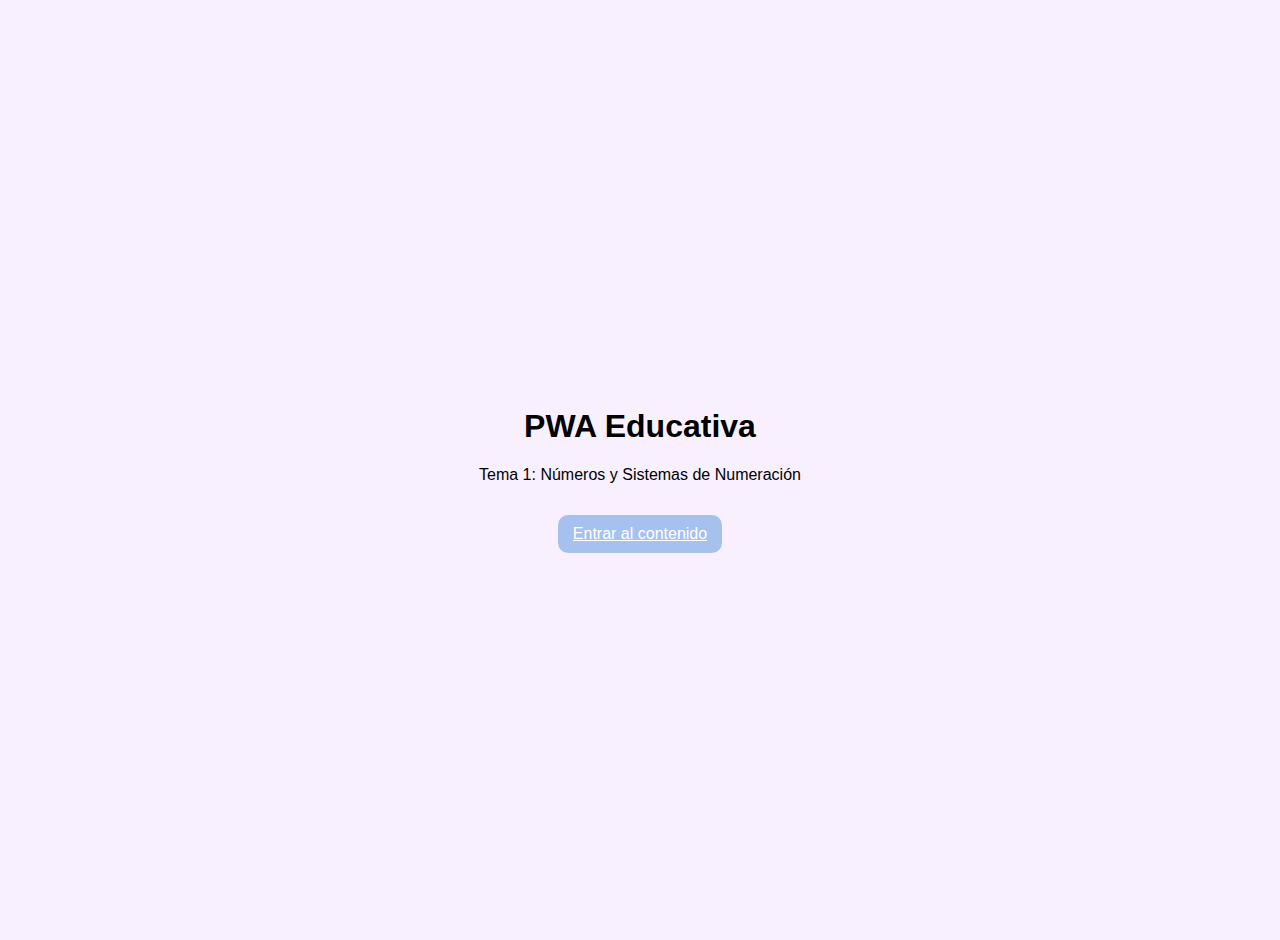
<file: index.html>
<!DOCTYPE html>
<html lang="es">
<head>
    <meta charset="UTF-8">
    <meta name="viewport" content="width=device-width, initial-scale=1.0">
    <title>Tema 1 - Números y Sistemas de Numeración</title>

    <link rel="stylesheet" href="style.css">
    <link rel="manifest" href="manifest.json">

    <script>
        if ("serviceWorker" in navigator)
         {
            navigator.serviceWorker.register("./sw.js");

        }
    </script>
</head>

<body class="splash">
    <div class="splash-container">
        <h1 class="titulo">PWA Educativa</h1>
        <p class="subtitulo">Tema 1: Números y Sistemas de Numeración</p>

        <a href="actividad.html" class="btn">Entrar al contenido</a>
    </div>
</body>
</html>
</file>
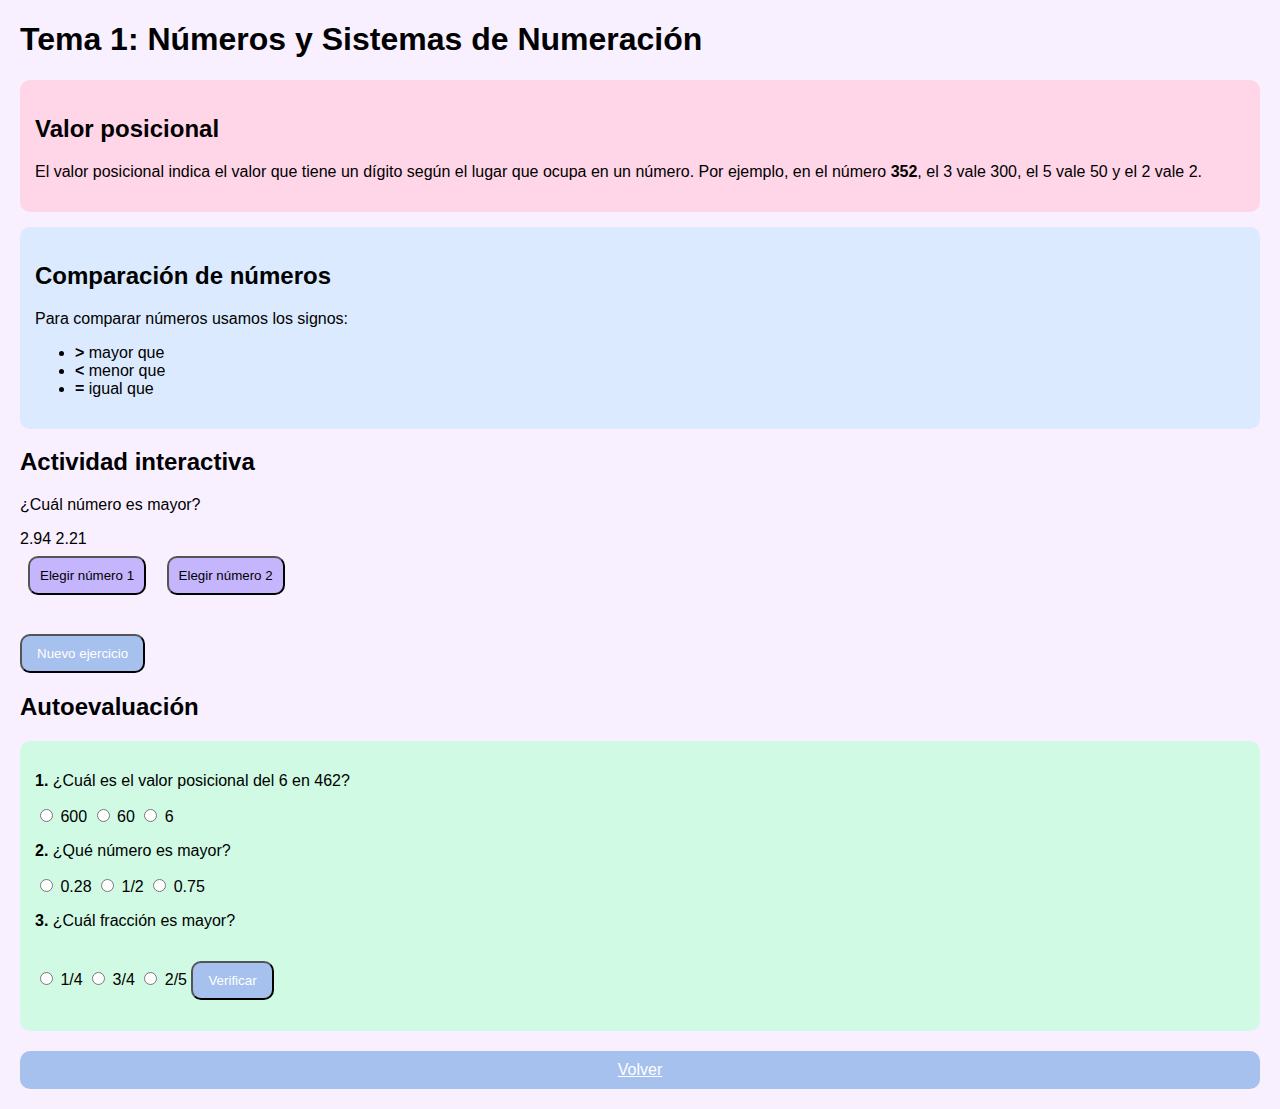
<file: actividad.html>
<!DOCTYPE html>
<html lang="es">
<head>
    <meta charset="UTF-8">
    <meta name="viewport" content="width=device-width, initial-scale=1.0">
    <title>Tema 1 - Actividad</title>
    <link rel="stylesheet" href="style.css">
</head>

<body>

    <header>
        <h1>Tema 1: Números y Sistemas de Numeración</h1>
    </header>

    <section class="card pastel-rosa">
        <h2>Valor posicional</h2>
        <p>
            El valor posicional indica el valor que tiene un dígito según el lugar que ocupa en un número.
            Por ejemplo, en el número <strong>352</strong>, el 3 vale 300, el 5 vale 50 y el 2 vale 2.
        </p>
    </section>

    <section class="card pastel-azul">
        <h2>Comparación de números</h2>
        <p>Para comparar números usamos los signos:</p>
        <ul>
            <li><strong>></strong> mayor que</li>
            <li><strong><</strong> menor que</li>
            <li><strong>=</strong> igual que</li>
        </ul>
    </section>

    <h2>Actividad interactiva</h2>

    <div class="actividad">
        <p>¿Cuál número es mayor?</p>

        <div id="numeros">
            <span id="num1"></span>
            <span id="num2"></span>
        </div>

        <button onclick="respuesta('num1')" class="btn-opcion">Elegir número 1</button>
        <button onclick="respuesta('num2')" class="btn-opcion">Elegir número 2</button>

        <p id="resultado"></p>
        <p id="explicacion"></p>

        <button onclick="generarNumeros()" class="btn">Nuevo ejercicio</button>
    </div>

    <h2>Autoevaluación</h2>

    <div class="autoeval card pastel-verde">
        <p><strong>1.</strong> ¿Cuál es el valor posicional del 6 en 462?</p>
        <label><input type="radio" name="p1" value="a"> 600</label>
        <label><input type="radio" name="p1" value="b"> 60</label>
        <label><input type="radio" name="p1" value="c"> 6</label>

        <p><strong>2.</strong> ¿Qué número es mayor?</p>
        <label><input type="radio" name="p2" value="a"> 0.28</label>
        <label><input type="radio" name="p2" value="b"> 1/2</label>
        <label><input type="radio" name="p2" value="c"> 0.75</label>

        <p><strong>3.</strong> ¿Cuál fracción es mayor?</p>
        <label><input type="radio" name="p3" value="a"> 1/4</label>
        <label><input type="radio" name="p3" value="b"> 3/4</label>
        <label><input type="radio" name="p3" value="c"> 2/5</label>

        <button class="btn" onclick="verificarAutoeval()">Verificar</button>
        <p id="resultadoAutoeval"></p>
    </div>

    <a href="index.html" class="btn volver">Volver</a>

    <script src="script.js"></script>
</body>
</html>
</file>
<file: style.css>
body {
    font-family: Arial, sans-serif;
    margin: 20px;
    background: #f8f0ff;
}

/* Splash */
.splash {
    display: flex;
    justify-content: center;
    align-items: center;
    height: 100vh;
}

.splash-container {
    text-align: center;
}

.btn {
    padding: 10px 15px;
    background: #a6c1ee;
    color: white;
    border-radius: 10px;
    display: inline-block;
    margin-top: 15px;
}

.card {
    padding: 15px;
    margin-top: 15px;
    border-radius: 10px;
}

.pastel-rosa { background: #ffd6e7; }
.pastel-azul { background: #dbeafe; }
.pastel-verde { background: #d1fae5; }

.btn-opcion {
    margin: 8px;
    padding: 10px;
    background: #c4b5fd;
    border-radius: 10px;
}

.volver {
    display: block;
    margin-top: 20px;
    text-align: center;
}
</file>
